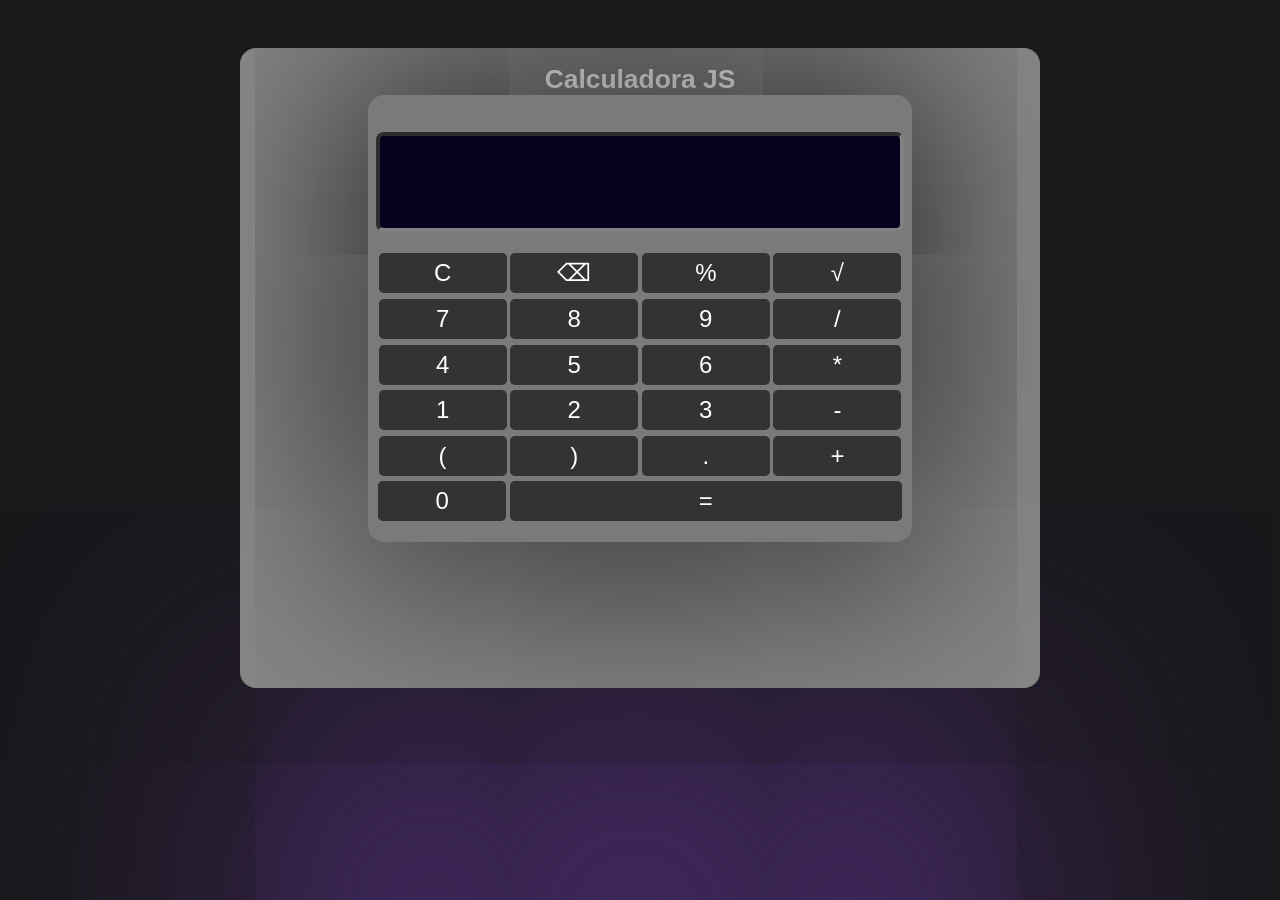
<file: CalculadoraJS/index.html>
<!DOCTYPE html>
<html lang="pt-br">

<head>
    <meta charset="UTF-8">
    <meta name="viewport" content="width=device-width, initial-scale=1.0">
    <title>Calculadora</title>
    <link rel="stylesheet" href="./assets/css/style.css">
</head>

<body>
    <section class="secao">
        <h1> Calculadora JS </h1>

        <table class="calculator">
            <tbody>
                <tr>
                    <td colspan="4"><input type="text" class="display"></td>
                </tr>
                <tr>
                    <td><button class="btn btnClear"> C </button></td>
                    <td><button class="btn btnDel"> ⌫ </button></td>
                    <td><button class="btn btnSimbol"> % </button></td>
                    <td><button class="btn btnSimbol"> √ </button></td>
                </tr>
                <tr>
                    <td><button class="btn btnNum"> 7 </button></td>
                    <td><button class="btn btnNum"> 8 </button></td>
                    <td><button class="btn btnNum"> 9 </button></td>
                    <td><button class="btn btnSimbol"> / </button></td>
                </tr>
                <tr>
                    <td> <button class="btn btnNum"> 4 </button></td>
                    <td> <button class="btn btnNum"> 5 </button></td>
                    <td> <button class="btn btnNum"> 6 </button></td>
                    <td> <button class="btn btnSimbol"> * </button></td>
                </tr>
                <tr>
                    <td> <button class="btn btnNum"> 1 </button></td>
                    <td> <button class="btn btnNum"> 2 </button></td>
                    <td> <button class="btn btnNum"> 3 </button></td>
                    <td> <button class="btn btnSimbol"> - </button></td>
                </tr>
                <tr>
                    <td> <button class="btn btnSimbol"> ( </button></td>
                    <td> <button class="btn btnSimbol"> ) </button></td>
                    <td> <button class="btn btnSimbol"> . </button></td>
                    <td> <button class="btn btnSimbol"> + </button></td>
                </tr>
                <tr>
                    <td> <button class="btn btnNum btnZero"> 0 </button></td>
                    <td colspan="3"> <button class="btn btnIgual"> = </button></td>
                </tr>
            </tbody>
        </table>


    </section>

    <script src="./assets/js/main.js"></script>
</body>

</html>
</file>
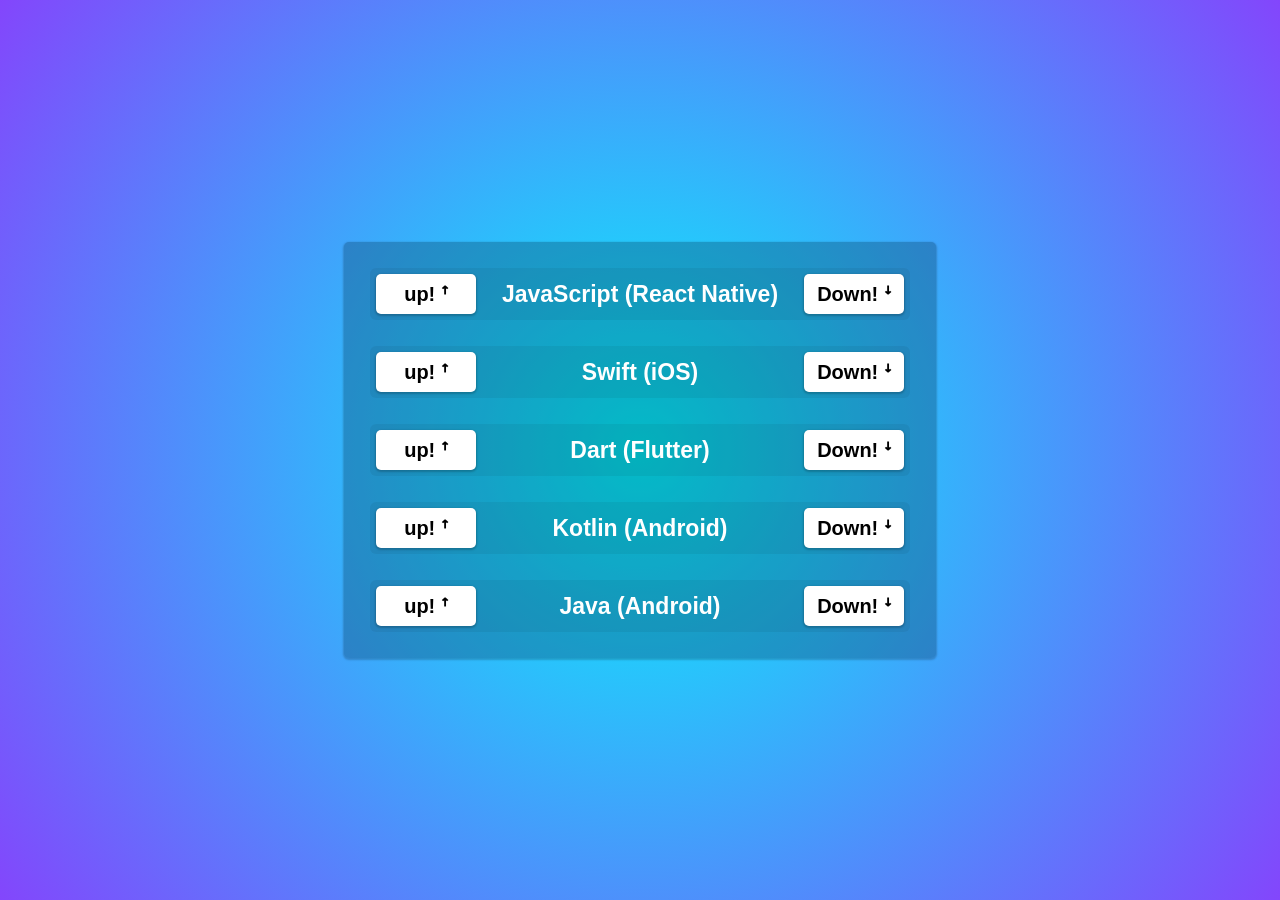
<file: MobileLanguageRanking/index.html>
<!DOCTYPE html>
<html lang="en">

<head>
    <meta charset="UTF-8">
    <meta name="viewport" content="width=device-width, initial-scale=1.0">
    <link rel="stylesheet" href="assets/css/style.css">
    <title>Mobile Ranking</title>
</head>

<body>
    <script src="assets/js/main.js"></script>
</body>

</html>
</file>
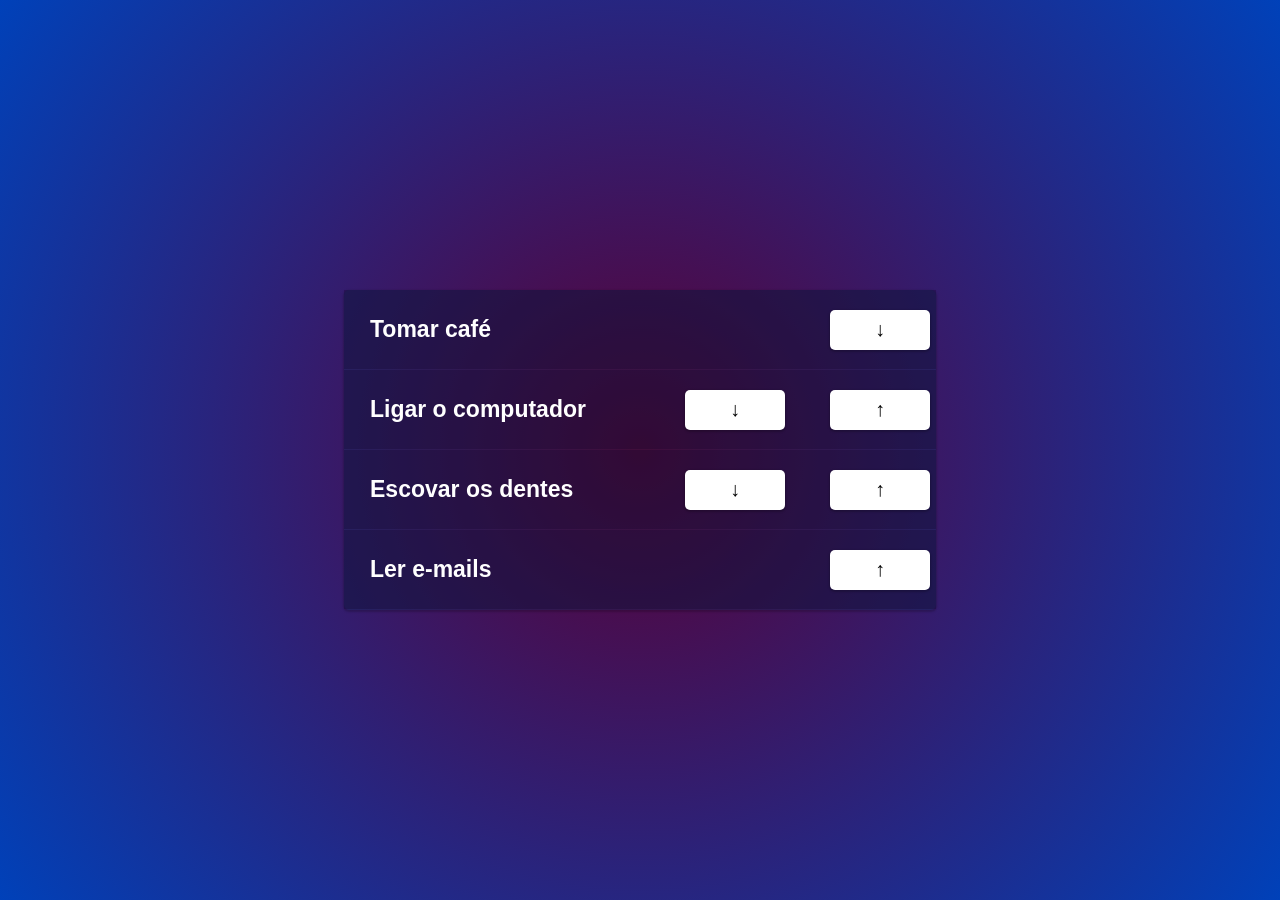
<file: Reorder/index.html>
<!DOCTYPE html>
<html lang="en">

<head>
    <meta charset="UTF-8">
    <meta name="viewport" content="width=device-width, initial-scale=1.0">
    <link rel="stylesheet" href="assets/css/style.css">
    <title>Reorganizando</title>
</head>

<body>
    <script src="assets/js/main.js"></script>
</body>

</html>
</file>
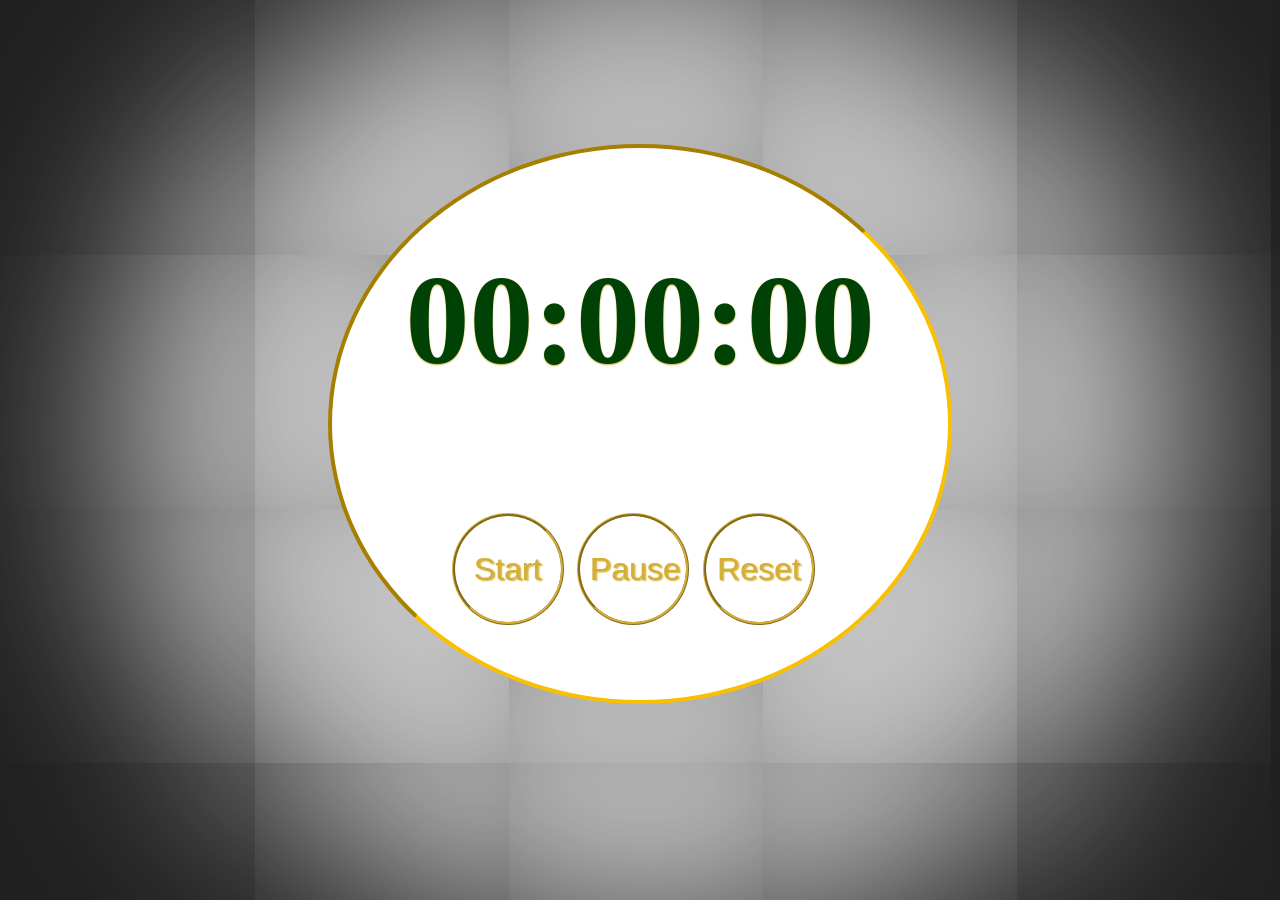
<file: Timer/index.html>
<!DOCTYPE html>
<html lang="pt-br">

<head>
    <meta charset="UTF-8">
    <meta name="viewport" content="width=device-width, initial-scale=1.0">
    <link rel="stylesheet" href="./assets/css/style.css">
    <title>Timer</title>
</head>

<body>
    <section class="texts">
        <h1 class="timerDisplay">00:00:00</h1>
        <div class="botoes">
            <button class="btnStart">Start</button>
            <button class="btnPause">Pause</button>
            <button class="btnReset">Reset</button>
        </div>

    </section>

    <script src="./assets/js/index.js"></script>
</body>

</html>
</file>
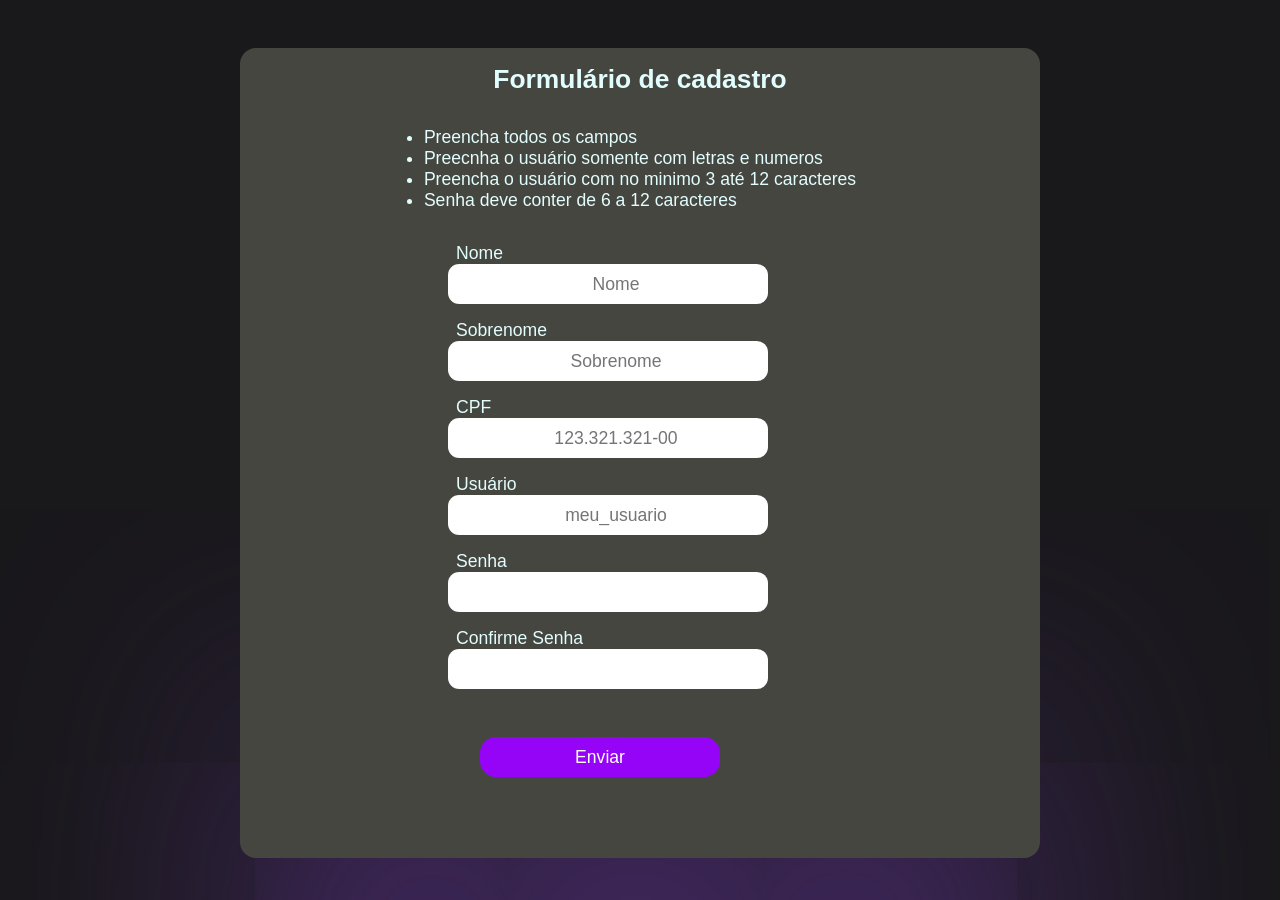
<file: ValidaFormulario/index.html>
<!DOCTYPE html>
<html lang="pt-br">

<head>
    <meta charset="UTF-8">
    <meta name="viewport" content="width=device-width, initial-scale=1.0">
    <title>Validações</title>
    <link rel="stylesheet" href="./assets/css/style.css">
</head>

<body>
    <section class="secao">
        <h1>Formulário de cadastro</h1>
        <p>
        <ul>
            <li>Preencha todos os campos</li>
            <li>Preecnha o usuário somente com letras e numeros</li>
            <li>Preencha o usuário com no minimo 3 até 12 caracteres</li>
            <li>Senha deve conter de 6 a 12 caracteres</li>
        </ul>
        </p>

        <form action="#" class="formulario" method="post">
            <label for="name">Nome</label>
            <input type="text" id="name" class="textsForm validar" placeholder="Nome">

            <label for="sobrenome">Sobrenome</label>
            <input type="text" id="sobrenome" class="textsForm validar" placeholder="Sobrenome">

            <label for="cpf">CPF</label>
            <input type="text" id="cpf" class="textsForm validar cpf" placeholder="123.321.321-00" autocomplete="off">

            <label for="usuario">Usuário</label>
            <input type="text" id="usuario" class="textsForm validar usuario" placeholder="meu_usuario">

            <label for="senha">Senha</label>
            <input type="password" id="senha" class="textsForm validar senha" autocomplete="off">

            <label for="senharepeat">Confirme Senha</label>
            <input type="password" id="senharepeat" class="textsForm validar senharepeat" autocomplete="off">

            <button type="submit" class="button">Enviar</button>
        </form>
    </section>

    <script src="./assets/js/validaCPF.js"></script>
    <script src="./assets/js/main.js"></script>
</body>

</html>
</file>
<file: CalculadoraJS/assets/css/style.css>
*{
  margin: 0;
  padding: 0;
  box-sizing: border-box;
}
body{
  color: rgb(253, 253, 253);
  font-family: sans-serif;
  font-size: 1.1rem;
  background-color: rgb(25, 24, 27);

}
.secao{
  display: flex;
  flex-direction: column;
  align-items: center;
  align-content: center;
  max-width: 50rem;
  height: 640px;
  margin: 0rem auto;
  margin-top: 3rem;
  padding: 1rem;
  border-radius: 1rem;
  background-color: rgb(134, 134, 134);
  overflow: auto;
  box-shadow: 0rem 40rem 30rem 0.8rem rgb(65, 40, 94);
}

table tbody {
  display: flex;
  flex-direction: column;
  align-items: center;
  width: 100%;
}

table {
  background-color: rgb(122, 122, 122);
  min-width: 34rem;
  height: 22rem;
  padding-top: 2rem;
  padding-bottom: 1rem;
  box-shadow: 0.1rem 0 15rem 0.21rem black;
  border-radius: 1rem;
}

caption {
  font-style: italic;
  padding-top: 3rem;
}
table td {
  padding: 0.05rem;
}

table tbody .display{
  margin-bottom: 1rem;
  font-size: 5rem;
  font-family: Impact, Haettenschweiler, 'Arial Narrow Bold', sans-serif;
  width:33rem;
  text-align: right;
  border-radius: 0.5rem;
  border: inset gray 0.3rem;
  background-color: rgb(7, 0, 31);
  color: rgb(255, 255, 255);
}

.btn{
  font-size: 1.5rem;
  cursor: pointer;
  background-color: rgb(51, 51, 51);
  color: white;
  width: 8rem;
  height: 2.5rem;
  border-radius: 0.3rem;
  transition: all ease-in-out 300ms;
  border: none;
}

.btn:hover{
  background-color: rgb(6, 114, 255);
}

.btnIgual{
  width: 24.5rem;
}

.btnIgual:hover{
  background-color: rgba(255, 166, 1, 0.87);
}
.btnClear:hover{
  background-color: rgba(207, 14, 0, 0.822);
}
.btnSimbol:hover{
  background-color: rgb(75, 0, 146);
}
.btnDel:hover{
  background-color: rgb(151, 21, 86);
}
</file>
<file: MobileLanguageRanking/assets/css/style.css>
* {
  margin: 0;
  padding: 0;
  box-sizing: border-box;
}

button {
  background-color: rgb(255, 255, 255);
  border: none;
  width: 100px;
  height: 40px;
  border-radius: 5px;
  margin: 6px;
  transition: ease-in-out 300ms;
  font-family: sans-serif;
  font-size: 20px;
  font-weight: 800;
  box-shadow:  0px 1px 2px 1px rgba(0, 0, 0, 0.2);
}

.up:hover {
  background-color: rgb(231, 139, 0);
  cursor: pointer;
}
.up::after {
  content: " ꜛ";
}

.down:hover {
  background-color: rgb(0, 108, 231);
  cursor: pointer;
}
.down::after{
  content: " ꜜ";
}

li {
  color: white;
  font-family: sans-serif;
  font-size: 23px;
  font-weight: 700;
  margin: 26px;
  list-style: none;
  display: flex;
  justify-content:space-between ;
  align-items: center;
  background: rgba(0, 0, 0, 0.055);
  border-radius: 6px;

}
ol{
  width: 100%;
}

.displayed {
  width: 100%;
  height: 100vh;
  background: rgb(4,246,251);
  background: radial-gradient(circle, rgba(4,246,251,1) 0%, rgba(131,70,252,1) 100%);
  display: flex;
  flex-direction: column;
  align-items: center;
  justify-content: center;
  margin: 0 auto;
}
.container{
  width: 37rem;    
  display: flex;
  justify-content: end;
  background-color: rgba(0, 47, 75, 0.295);
  box-shadow:  0px 1px 2px 1px rgba(0, 0, 0, 0.2);
  border-radius: 5px

}
</file>
<file: Reorder/assets/css/style.css>
* {
  margin: 0;
  padding: 0;
  box-sizing: border-box;
}

button {
  background-color: rgb(255, 255, 255);
  border: none;
  width: 100px;
  height: 40px;
  border-radius: 5px;
  margin: 6px;
  transition: ease-in-out 300ms;
  font-family: sans-serif;
  font-size: 20px;
  font-weight: 800;
  box-shadow: 0px 1px 2px 1px rgba(0, 0, 0, 0.2);
}

.upButton:hover {
  background-color: rgb(231, 139, 0);
  cursor: pointer;
}

.downButton:hover {
  background-color: rgb(0, 108, 231);
  cursor: pointer;
}

span {
  color: white;
  font-family: sans-serif;
  font-size: 23px;
  font-weight: 700;
  margin: 26px;
  justify-content: space-between;
  align-items: center;
}

body {
  width: 100%;
  height: 100vh;
  background: rgb(56, 56, 56);
  background: radial-gradient(circle, rgb(90, 1, 53) 1%, rgb(0, 65, 185) 100%);
  display: flex;
  flex-direction: column;
  align-items: center;
  justify-content: center;
  margin: 0 auto;
}
.container {
  width: 37rem;
  display: flex;
  flex-direction: column;
  justify-content: space-between;
  background-color: rgba(0, 47, 75, 0.295);
  box-shadow: 0px 1px 2px 1px rgba(0, 0, 0, 0.2);
  border-radius: 5px;
}
.container div {
  width: 100%;
  background-color: rgba(16, 0, 41, 0.281);
  margin-bottom: 1px;
  display: flex;
  flex-direction: row;
  align-items: center;
  justify-content: space-between;
}

.container div span {
  width: 250px;
}
</file>
<file: Timer/assets/css/style.css>
*{
    padding: 0;
    margin: 0;
    box-sizing: border-box;
}

body{
    margin-top: 9rem;
    background-color: rgb(32, 32, 32);
}


.texts{
   background-color: rgb(255, 255, 255);  
   height: 20rem;
   min-width: 35rem;
   min-height: 35rem;
   max-width: 39rem;
   max-height: 39rem;
   display: flex;
   flex-direction: row;
   flex-wrap: wrap;
   align-items: center;
   justify-content: center;
   margin: 3rem auto;
   border-radius: 50%;
   border: 0.3rem rgb(250, 192, 0) inset;
   box-shadow: 1rem 1rem 12.9rem 14rem rgba(255, 255, 255, 0.74);
}
.texts .timerDisplay{
    margin-top: 1.9rem;
}


.texts h1 {
    color: rgb(0, 66, 6);
    text-shadow: 0.01rem 0.08rem 0.1rem   rgb(212, 175, 55);
    font-size: 8rem;
   
}

.texts .redcolor {
    color: rgb(243, 0, 0);   
}
.texts .botoes  {
    display: flex;
    flex-direction: row;
   align-items: center;
   justify-content: center;
    width: 100%;
    height: 4.8rem;
    margin-bottom: 1.5rem;
}
.texts .botoes button {
    color: rgb(212, 175, 55);
    text-shadow: 0.1rem 0.08rem 0.1rem   rgb(212, 175, 55);
    font-size: 2rem;
    height: 7rem;
    width: 7rem;
    padding: 0.6rem;
    margin-right: 0.85rem;
    border-radius: 50%;
    transition: 300ms ease-in-out;
    border: 0.12em rgb(212, 175, 55) ridge;
    background-color: rgb(255, 255, 255);
}
.texts .botoes .btnStart:hover {
    background-color: rgb(0, 132, 255);
}

.texts .botoes  .btnPause:hover{
    background-color: rgb(255, 60, 0);
}

.texts .botoes .btnReset:hover {
    background-color: rgb(87, 87, 87);
}
.texts .botoes button:hover {
    color: rgb(255, 255, 255);

}
</file>
<file: ValidaFormulario/assets/css/style.css>
*{
    margin: 0;
    padding: 0;
    box-sizing: border-box;
}
body{
    color: rgb(226, 253, 253);
    font-family: sans-serif;
    font-size: 1.1rem;
    background-color: rgb(25, 24, 27);

}
.secao{
    display: flex;
    flex-direction: column;
    align-items: center;
    align-content: center;
    max-width: 50rem;
    height: 90vh;
    margin: 0rem auto;
    margin-top: 3rem;
    padding: 1rem;
    border-radius: 1rem;
    background-color: rgb(70, 70, 65);
    overflow: auto;
    box-shadow: 0rem 40rem 30rem 0.8rem rgb(65, 40, 94);
}
.secao p{
    margin-bottom: 2rem;
    max-width: 80%;
}


.formulario input{
    border: none;
    padding-left: 1rem;
    color: rgb(192, 0, 166);
    font-size: 1.1rem;
    text-align: center;
}
.formulario input:focus{
    border: 0.25rem solid rgba(150, 4, 248, 0.534);
}

.formulario{
    display: flex;
    flex-direction: column;
    width: 50%;
    align-items: start;
}
.formulario label{
   padding-left: 0.5rem;
}
.formulario .textsForm{
  height: 2.5rem;
  width: 20rem;
  border-radius: 0.7rem;
  margin-bottom: 1rem;
}




.formulario .termosCbx{
    margin-top: 3rem;
    height: 3rem;
    display: flex;
    flex-direction: row;
    align-items: center;
    justify-content: space-around;
    width: 9rem;  
}
.formulario .errorText{
    color: rgb(255, 43, 43); 
    font-size: 0.8rem;
    margin-top: -0.7rem;
    margin-bottom: 0.3rem;

}


.formulario button{
  border: none;
  height: 2.5rem;
  width: 15rem;
  border-radius: 1rem;
  margin-top: 2rem;
  margin-left: 2rem;
  transition: all 300ms ease-out;
  background-color: rgb(150, 4, 248);
 color: white;
  font-size: 1.1rem;

}
.formulario button:hover{
 background-color: rgb(73, 145, 64);
 cursor: pointer;

}



section .textos {
  display: flex;
  flex-direction: row;
  width: 55%;
  height: 3rem;
  justify-content: center;
  align-items: center;
  margin-bottom: 2rem;

}

section .textos .saidajsBlue{
  background-color: rgb(43, 116, 226);
  color: white;
  border-radius: 1rem;
  padding: 1rem;
  text-align: center; 
 }
section .textos .saidajsOrange{
  background-color: rgb(248, 187, 55);
  color: black;
  border-radius: 1rem;
  padding: 1rem;
  text-align: center; 
 }

 section .textos .saidajsOrangeRed{
  background-color: rgb(252, 104, 6);
  color: black;
  border-radius: 1rem;
  padding: 1rem;
  text-align: center; 
 }
 section .textos .saidajsRed{
  background-color: rgb(252, 6, 6);
  color: black;
  border-radius: 1rem;
  padding: 1rem;
  text-align: center; 
 }

section .textos .saidajsBlack{
  background-color: rgb(7, 5, 0);
  color: red;
  border-radius: 1rem;
  padding: 1rem;
  text-align: center; 
 }
</file>
